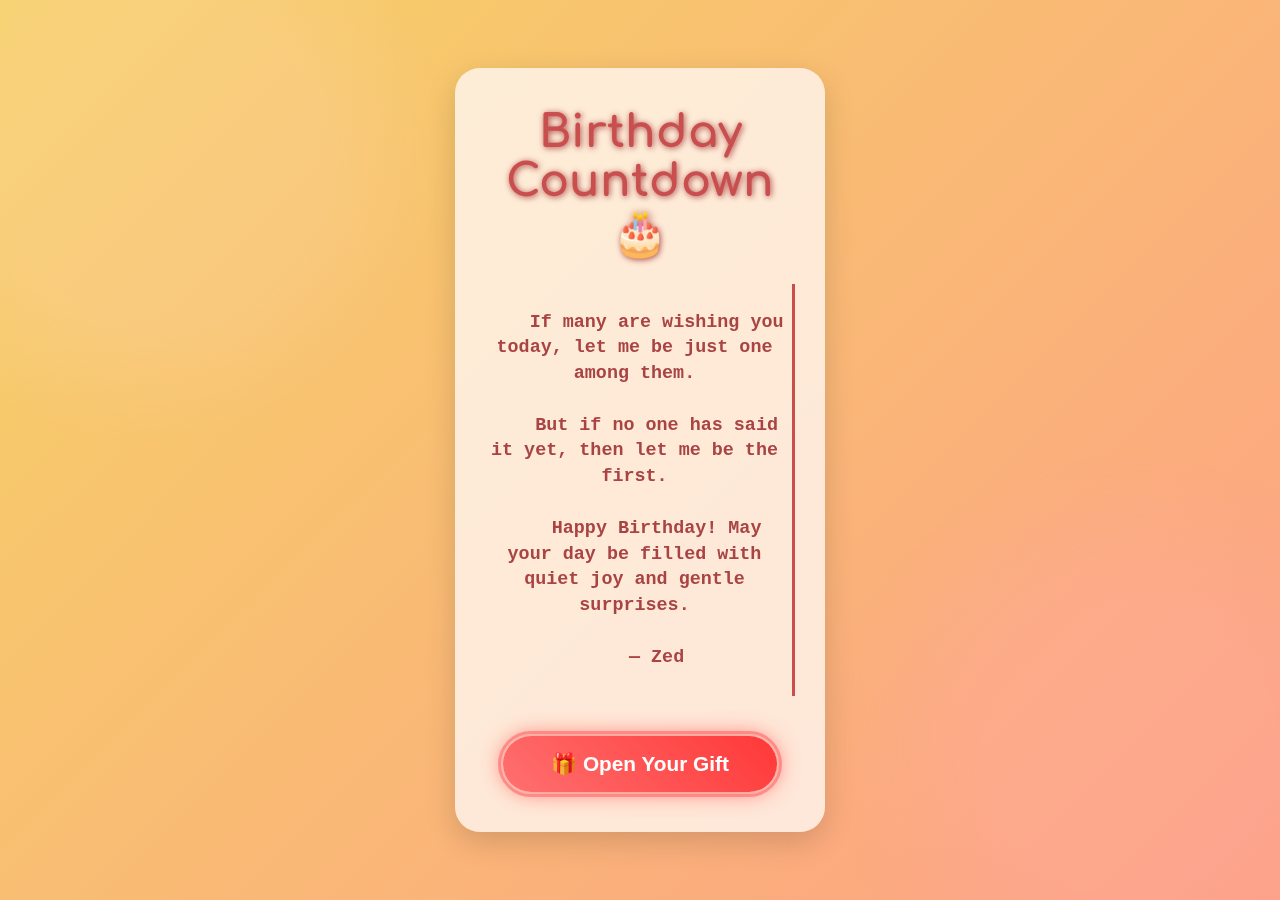
<file: index.html>
<!DOCTYPE html>
<html lang="en">
<head>
<meta charset="UTF-8" />
<meta name="viewport" content="width=device-width, initial-scale=1" />
<title>Birthday Countdown 🎂</title>
<link rel="stylesheet" href="style.css" />
</head>
<body>

<div class="container">
  <h1>Birthday Countdown 🎂</h1>
  <div id="countdown">Loading...</div>

  <div class="message" id="message" style="display:none;">
    If many are wishing you today, let me be just one among them.<br>
    But if no one has said it yet, then let me be the first.<br>
    Happy Birthday! May your day be filled with quiet joy and gentle surprises.<br>
    — Zed
  </div>

  <button class="gift-btn" id="gift-btn" style="display:none;">🎁 Open Your Gift</button>
</div>

<script src="script.js"></script>

</body>
</html>
</file>
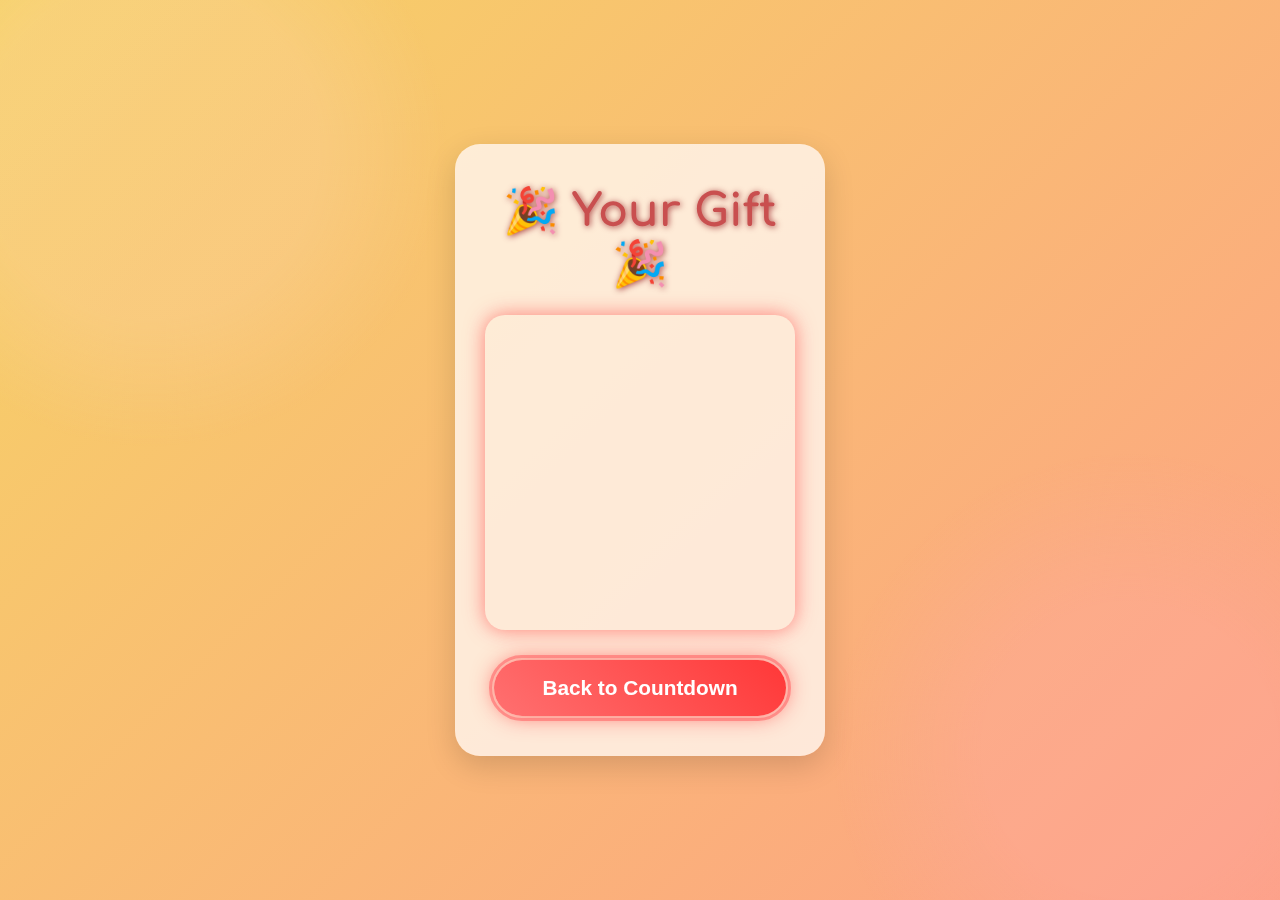
<file: gift.html>
<!DOCTYPE html>
<html lang="en">
<head>
<meta charset="UTF-8" />
<meta name="viewport" content="width=device-width, initial-scale=1" />
<title>Your Birthday Gift 🎁</title>
<link rel="stylesheet" href="style.css" />
</head>
<body>

<div class="container" style="text-align:center;">
  <h1>🎉 Your Gift 🎉</h1>

  <div class="video-wrapper">
    <iframe 
      width="100%" 
      height="315" 
      src="https://www.youtube.com/embed/TzxyMMfcNTg?autoplay=1&rel=0" 
      title="Birthday Gift Video" 
      frameborder="0" 
      allow="autoplay; encrypted-media" 
      allowfullscreen>
    </iframe>
  </div>

  <button class="gift-btn" onclick="goBack()">Back to Countdown</button>
</div>

<script>
  function goBack() {
    window.location.href = "index.html";
  }
</script>

</body>
</html>
</file>
<file: style.css>
@import url('https://fonts.googleapis.com/css2?family=Comfortaa&display=swap');

* {
  margin: 0; padding: 0; box-sizing: border-box;
}

body {
  font-family: 'Comfortaa', cursive, sans-serif;
  background: linear-gradient(135deg, #f6d365 0%, #fda085 100%);
  height: 100vh;
  display: flex;
  justify-content: center;
  align-items: center;
  color: #4a2c2a;
  user-select: none;
  padding: 20px;
  overflow: hidden;
  position: relative;
}

/* Moving soft bubbles background */
body::before {
  content: "";
  position: fixed;
  top: -150px; left: -150px;
  width: 600px;
  height: 600px;
  background: radial-gradient(circle, #ffd3b6 40%, transparent 70%);
  animation: moveBubble1 25s linear infinite;
  opacity: 0.25;
  border-radius: 50%;
  z-index: -1;
}
body::after {
  content: "";
  position: fixed;
  bottom: -200px; right: -200px;
  width: 700px;
  height: 700px;
  background: radial-gradient(circle, #ffaaa5 30%, transparent 60%);
  animation: moveBubble2 35s linear infinite reverse;
  opacity: 0.3;
  border-radius: 50%;
  z-index: -1;
}
@keyframes moveBubble1 {
  0% { transform: translate(0,0) rotate(0deg); }
  100% { transform: translate(300px, 300px) rotate(360deg); }
}
@keyframes moveBubble2 {
  0% { transform: translate(0,0) rotate(0deg); }
  100% { transform: translate(-350px, -350px) rotate(-360deg); }
}

.container {
  background: #fff6f0cc;
  padding: 40px 30px;
  border-radius: 25px;
  width: 370px;
  max-width: 90vw;
  box-shadow: 0 10px 30px rgba(0,0,0,0.15);
  text-align: center;
  position: relative;
  user-select: text;
}

h1 {
  font-size: 2.8rem;
  margin-bottom: 25px;
  color: #c94f4f;
  text-shadow: 1px 1px 6px #a94242;
  user-select: text;
}

#countdown {
  font-size: 3.2rem;
  font-weight: 800;
  color: #ff4d4d;
  text-shadow: 0 0 15px #ff4d4daa;
  margin-bottom: 40px;
  letter-spacing: 1.4px;
  user-select: text;
  font-variant-numeric: tabular-nums;
}

.message {
  font-size: 1.15rem;
  font-weight: 600;
  color: #a94444;
  margin-bottom: 40px;
  white-space: pre-wrap;
  line-height: 1.4;
  min-height: 110px;
  font-family: 'Courier New', Courier, monospace;
  border-right: 3px solid #c94f4f;
  padding-right: 8px;
  animation: blinkCaret 0.8s step-end infinite;
  user-select: text;
}

@keyframes blinkCaret {
  0%, 100% { border-color: transparent; }
  50% { border-color: #c94f4f; }
}

button.gift-btn {
  background: linear-gradient(45deg, #ff7070, #ff3838);
  border: none;
  padding: 16px 48px;
  border-radius: 40px;
  font-weight: 700;
  font-size: 1.3rem;
  color: white;
  cursor: pointer;
  box-shadow: 0 0 22px #ff3838bb;
  transition: transform 0.3s ease, box-shadow 0.3s ease;
  user-select: none;
  outline-offset: 2px;
  outline-color: #ff7070aa;
  outline-style: solid;
}

button.gift-btn:hover, button.gift-btn:focus {
  transform: scale(1.12);
  box-shadow: 0 0 45px #ff3838ff;
  outline-color: #ff3838ff;
}

/* Modal */
.modal {
  display: none; /* Hidden initially */
  position: fixed;
  z-index: 9999;
  left: 0; top: 0;
  width: 100vw;
  height: 100vh;
  background: rgba(0,0,0,0.75);
  backdrop-filter: blur(3px);
  display: flex;
  justify-content: center;
  align-items: center;
  padding: 15px;
}

.modal-content {
  background: #fff;
  border-radius: 20px;
  padding: 0;
  max-width: 95vw;
  max-height: 80vh;
  box-shadow: 0 0 25px rgba(0,0,0,0.5);
  position: relative;
}

iframe {
  display: block;
  width: 560px;
  max-width: 100vw;
  height: 315px;
  border-radius: 20px;
}

.close-btn {
  position: absolute;
  top: 12px; right: 18px;
  font-size: 30px;
  font-weight: 700;
  color: #ff3838;
  cursor: pointer;
  user-select: none;
}

.close-btn:hover {
  color: #c93030;
}

@media(max-width: 400px) {
  h1 {
    font-size: 2.2rem;
  }
  #countdown {
    font-size: 2.2rem;
  }
  .message {
    font-size: 1rem;
  }
  button.gift-btn {
    padding: 14px 36px;
    font-size: 1.1rem;
  }
}

.video-wrapper {
  max-width: 560px;
  margin: 0 auto 30px auto;
  border-radius: 20px;
  overflow: hidden;
  box-shadow: 0 0 20px rgba(255, 55, 55, 0.6);
}
</file>
